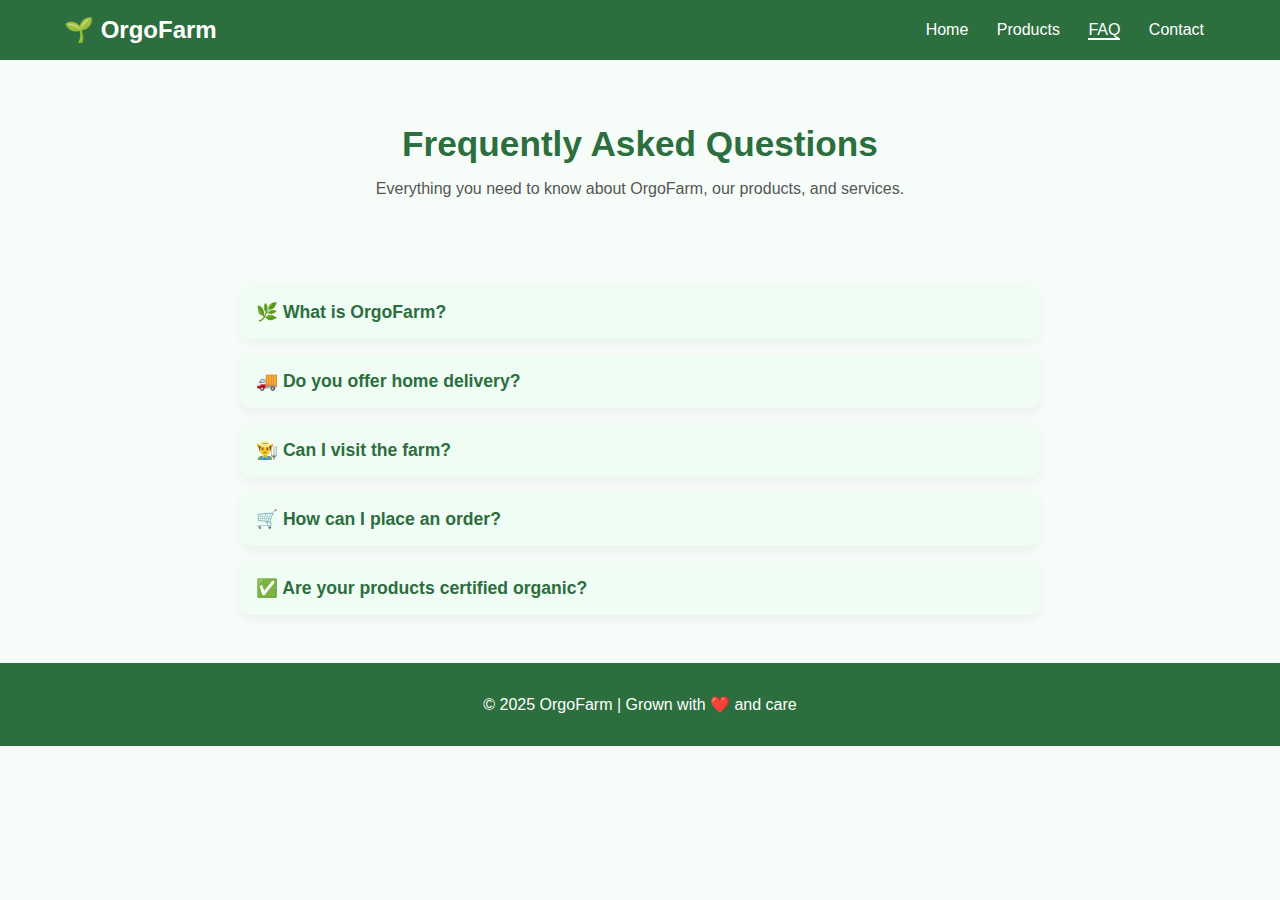
<file: blog.html>
<!DOCTYPE html>
<html lang="en">
<head>
  <meta charset="UTF-8">
  <meta name="viewport" content="width=device-width, initial-scale=1.0">
  <title>FAQ - OrgoFarm</title>
  <link rel="stylesheet" href="blog.css">
</head>
<body>
  <header class="site-header">
    <div class="container header-inner">
      <a href="index.html" class="brand">🌱 OrgoFarm</a>
      <nav class="site-nav">
        <a href="index.html">Home</a>
        <a href="product.html">Products</a>
        <a href="blog.html" class="active">FAQ</a>
        <a href="contact.html">Contact</a>
      </nav>
    </div>
  </header>

  <main class="container">
    <section class="faq-hero">
      <h1>Frequently Asked Questions</h1>
      <p>Everything you need to know about OrgoFarm, our products, and services.</p>
    </section>

    <section class="faq">
      <div class="faq-item">
        <button class="faq-question">🌿 What is OrgoFarm?</button>
        <div class="faq-answer">
          <p>OrgoFarm is a family-run organic farm dedicated to providing fresh, sustainable, and chemical-free produce directly from our fields to your home.</p>
        </div>
      </div>

      <div class="faq-item">
        <button class="faq-question">🚚 Do you offer home delivery?</button>
        <div class="faq-answer">
          <p>Yes, we deliver our organic produce across multiple cities in India. Freshness and safety are always our priority.</p>
        </div>
      </div>

      <div class="faq-item">
        <button class="faq-question">👨‍🌾 Can I visit the farm?</button>
        <div class="faq-answer">
          <p>Of course! We welcome visitors for guided farm tours, where you can see how we grow our produce naturally.</p>
        </div>
      </div>

      <div class="faq-item">
        <button class="faq-question">🛒 How can I place an order?</button>
        <div class="faq-answer">
          <p>You can place an order directly from our <a href="product.html">Products page</a> or contact us via email for bulk/custom orders.</p>
        </div>
      </div>

      <div class="faq-item">
        <button class="faq-question">✅ Are your products certified organic?</button>
        <div class="faq-answer">
          <p>Yes! All OrgoFarm products are certified organic and grown with eco-friendly farming practices.</p>
        </div>
      </div>
    </section>
  </main>

  <footer class="site-footer">
    <div class="container footer-inner">
      <p>© 2025 OrgoFarm | Grown with ❤️ and care</p>
    </div>
  </footer>

  <script src="blog.js"></script>
</body>
</html>
</file>
<file: blog.css>
/* General Styles */
body {
  margin: 0;
  font-family: "Segoe UI", sans-serif;
  background: #f6fdf8;
  color: #333;
}

/* Header */
.site-header {
  background: #2c6e3e;
  padding: 1rem 0;
}
.header-inner {
  display: flex;
  justify-content: space-between;
  align-items: center;
  width: 90%;
  margin: auto;
}
.brand {
  font-size: 1.5rem;
  font-weight: bold;
  color: #fff;
  text-decoration: none;
}
.site-nav a {
  margin: 0 12px;
  color: #fff;
  text-decoration: none;
  font-weight: 500;
}
.site-nav a.active {
  border-bottom: 2px solid #fff;
}

/* Hero */
.faq-hero {
  text-align: center;
  padding: 2.5rem 1rem;
}
.faq-hero h1 {
  font-size: 2.2rem;
  color: #2c6e3e;
  margin-bottom: 0.5rem;
}
.faq-hero p {
  font-size: 1rem;
  color: #555;
}

/* FAQ Section */
.faq {
  width: 90%;
  max-width: 800px;
  margin: 2rem auto;
}
.faq-item {
  background: #fff;
  margin-bottom: 1rem;
  border-radius: 12px;
  overflow: hidden;
  box-shadow: 0 4px 12px rgba(0,0,0,0.05);
  transition: all 0.3s ease;
}
.faq-item:hover {
  transform: scale(1.01);
}
.faq-question {
  width: 100%;
  padding: 1rem;
  font-size: 1.1rem;
  font-weight: 600;
  background: #f0fdf4;
  border: none;
  outline: none;
  text-align: left;
  cursor: pointer;
  color: #2c6e3e;
  transition: background 0.3s;
}
.faq-question:hover {
  background: #dcfce7;
}
.faq-answer {
  max-height: 0;
  overflow: hidden;
  transition: max-height 0.4s ease, padding 0.3s ease;
  padding: 0 1rem;
}
.faq-answer p {
  margin: 1rem 0;
  color: #444;
}

/* Active State */
.faq-item.active .faq-answer {
  max-height: 500px; /* big enough to show full answer */
  padding: 1rem;
}

/* Footer */
.site-footer {
  background: #2c6e3e;
  color: #fff;
  text-align: center;
  padding: 1rem;
  margin-top: 3rem;
}
</file>
